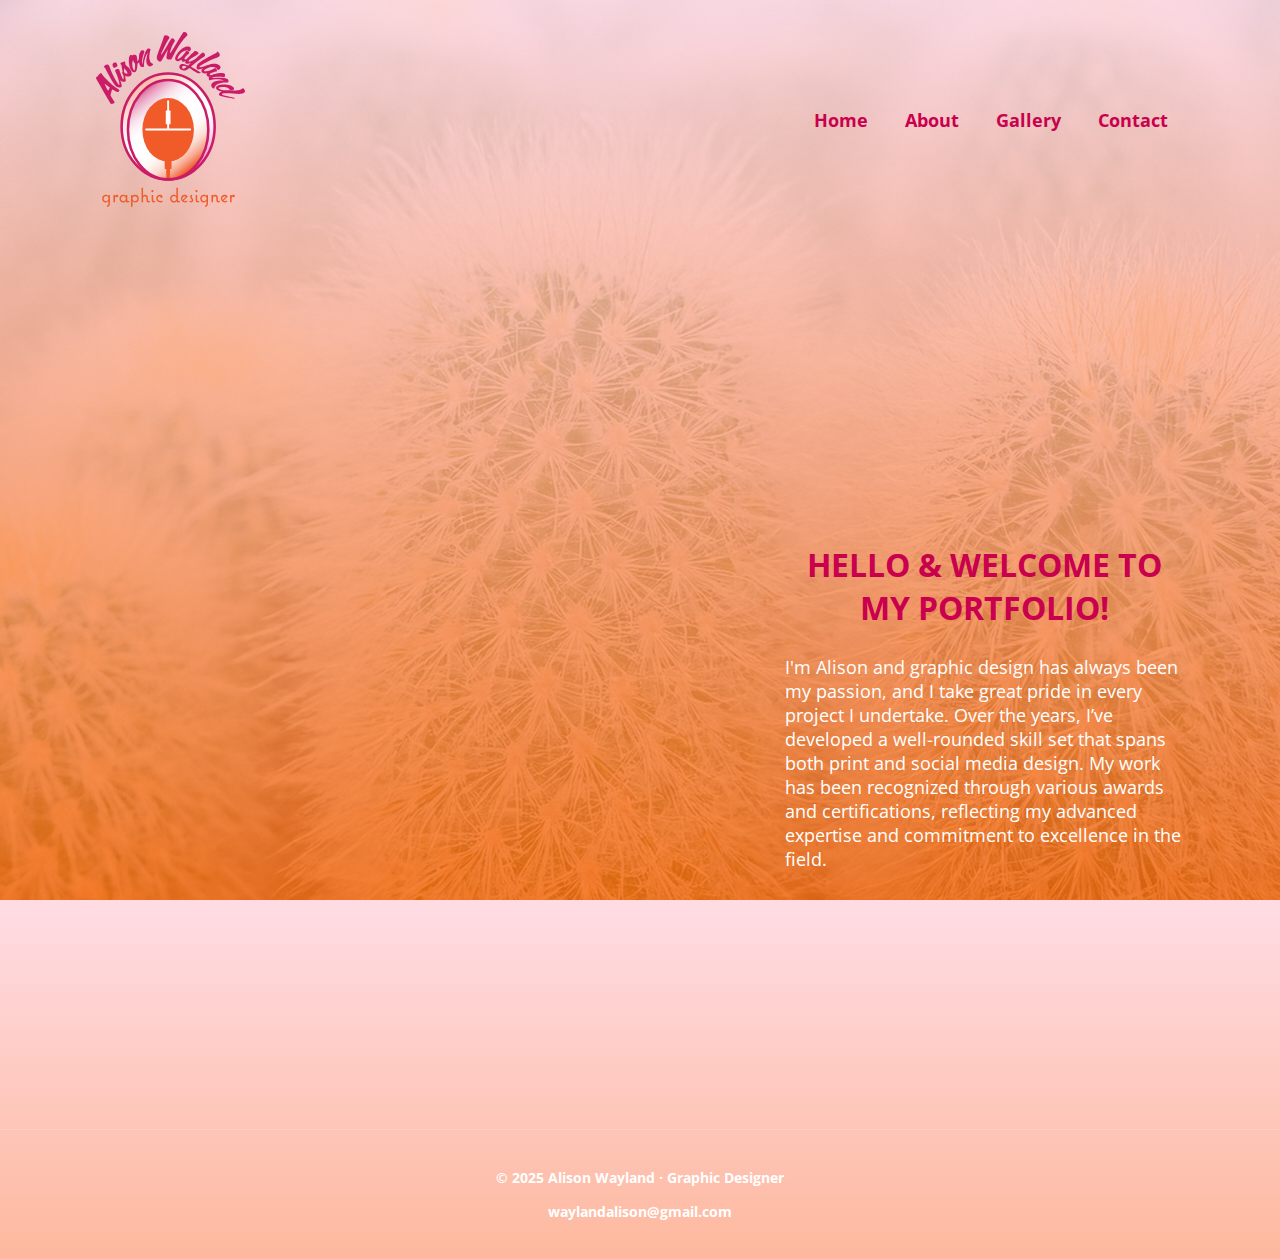
<file: index.html>
<!DOCTYPE html>
<html lang="en">
<head>
  <meta charset="UTF-8" />
  <meta name="viewport" content="width=device-width, initial-scale=1.0" />
  <title>My Portfolio</title>
  <link rel="stylesheet" href="styles.css" />
  <link href="https://fonts.googleapis.com/css2?family=Great+Vibes&family=Open+Sans&display=swap" rel="stylesheet">
</head>
<body>
  <div class="page-wrapper">

    <div class="intro-gradient">

    <!-- HEADER -->
    <header>
      <div class="header-container">
        <a href="index.html" class="logo-link">
          <img src="images/logoforsite.svg" alt="Alison Wayland Logo" class="site-logo">
      </a>

        <nav>
          <a href="index.html">Home</a>
          <a href="about.html">About</a>
          <a href="gallery.html">Gallery</a>
          <a href="contact.html">Contact</a>
        </nav>
      </div>
    </header>

  <main>
    <div class="intro">
      <div class="image">
        <img src="images/me2.jpg" alt="Portrait of Alison Wayland" class="intro-photo fade-in">
      </div>
    <div class="text">
      <h2>HELLO & WELCOME TO MY PORTFOLIO!</h2>
        <p>I'm Alison and graphic design has always been my passion, and I take great pride in every project I undertake. Over the years, I’ve
        developed a well-rounded skill set that spans both print and social media design. My work has been recognized through
        various awards and certifications, reflecting my advanced expertise and commitment to excellence in the field.</p>
    </div>
  </div>
</div>
</main>

  <footer>
      <p>© 2025 Alison Wayland · Graphic Designer</p>
      <p><a href="mailto:waylandalison@gmail.com">waylandalison@gmail.com</a></p>
    </footer>

  <script src="script.js"></script>
</body>
</html>
</file>
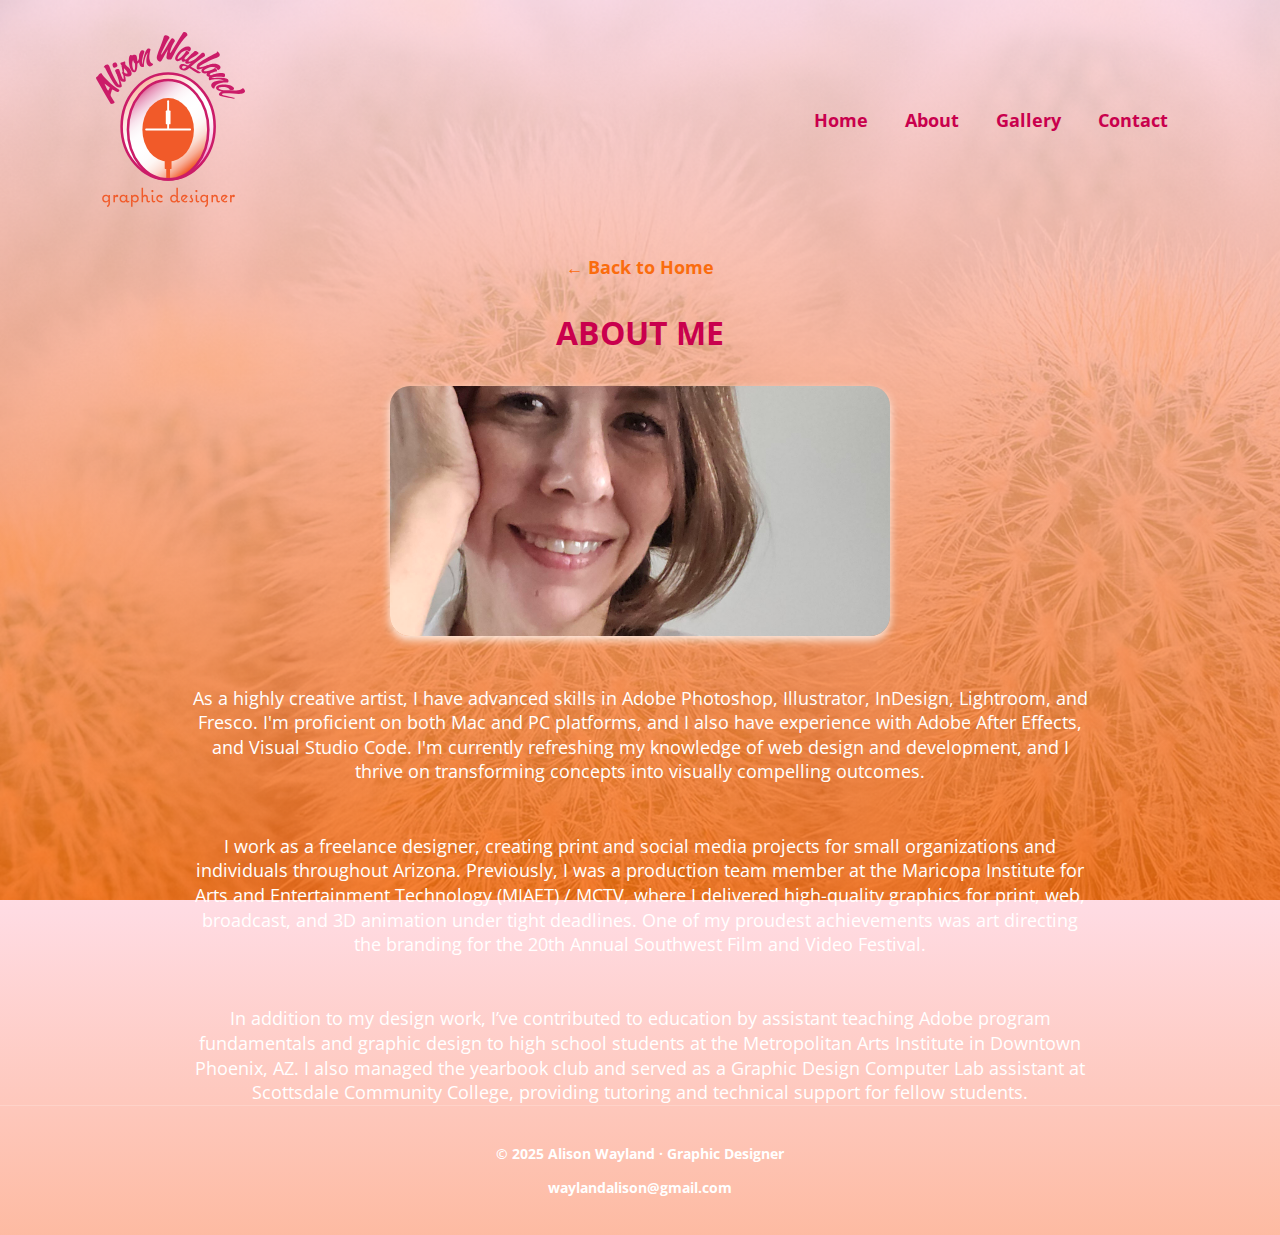
<file: about.html>
<!DOCTYPE html>
<html lang="en">
<head>
  <meta charset="UTF-8" />
  <meta name="viewport" content="width=device-width, initial-scale=1.0" />
  <title>About</title>
  <link rel="stylesheet" href="styles.css" />
  <link href="https://fonts.googleapis.com/css2?family=Great+Vibes&family=Open+Sans&display=swap" rel="stylesheet">
</head>
<body>
  <div class="page-wrapper">

    <!-- Header / Nav -->
    <header>
      <div class="header-container">
        <a href="index.html" class="logo-link">
          <img src="images/logoforsite.svg" alt="Alison Wayland Logo" class="site-logo">
        </a>
        <nav>
          <a href="index.html">Home</a>
          <a href="about.html">About</a>
          <a href="gallery.html">Gallery</a>
          <a href="contact.html">Contact</a>
        </nav>
      </div>
    </header>

    <!-- Main About Content -->
    <main>
      <section class="about-section">
        <a href="index.html" class="back-link">← Back to Home</a>
        <h2>ABOUT ME</h2>
        <div class="about-content">
            <img src="images/me4.jpg" alt="Alison Wayland smiling" class="about-photo">
            <p>
            As a highly creative artist, I have advanced skills in Adobe Photoshop, Illustrator, InDesign, Lightroom, and Fresco. I'm proficient on both Mac
            and PC platforms, and I also have experience with Adobe After Effects, and Visual Studio Code. I'm currently refreshing
            my knowledge of web design and development, and I thrive on transforming concepts into visually compelling outcomes.
            </p>
            <p>
            I work as a freelance designer, creating print and social media projects for small organizations and individuals throughout Arizona. Previously,
            I was a production team member at the Maricopa Institute for Arts and Entertainment Technology (MIAET) / MCTV, where I delivered high-quality graphics
            for print, web, broadcast, and 3D animation under tight deadlines. One of my proudest achievements was art directing the branding for the 20th
            Annual Southwest Film and Video Festival.
            </p>
            <p>
            In addition to my design work, I’ve contributed to education by assistant teaching Adobe program fundamentals and graphic design to high school
            students at the Metropolitan Arts Institute in Downtown Phoenix, AZ. I also managed the yearbook club and served as a Graphic Design Computer Lab assistant
            at Scottsdale Community College, providing tutoring and technical support for fellow students.
            </p>
        </div>

      </section>
    </main>

    <!-- Footer -->
    <footer>
      <p>© 2025 Alison Wayland · Graphic Designer</p>
      <p><a href="mailto:waylandalison@gmail.com">waylandalison@gmail.com</a></p>
    </footer>

  </div>
</body>
</html>
</file>
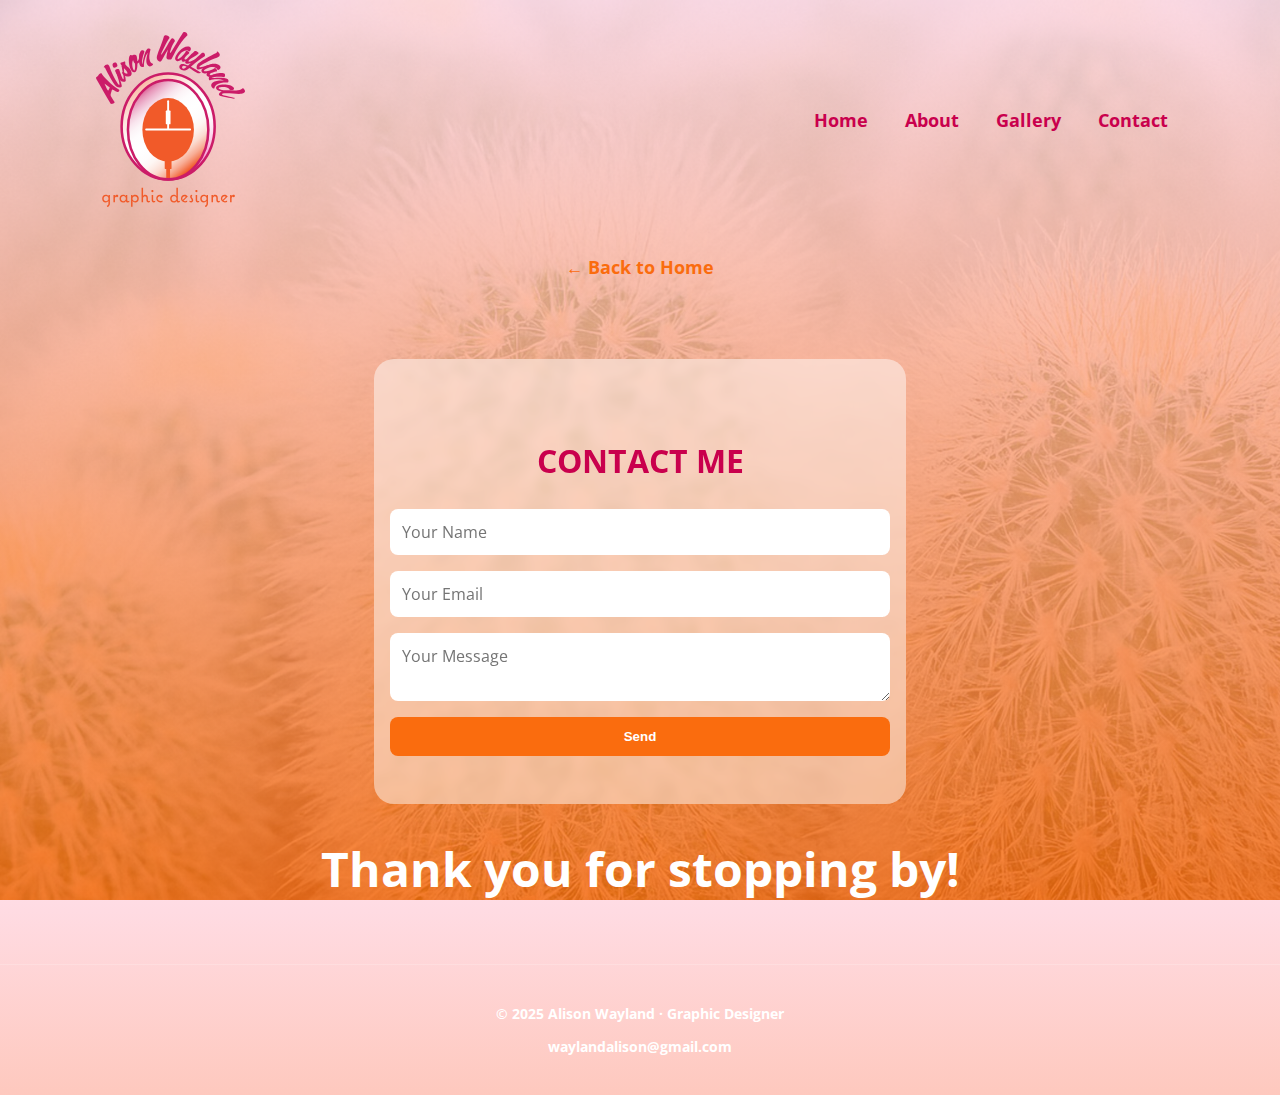
<file: contact.html>
<!DOCTYPE html>
<html lang="en">
<head>
  <meta charset="UTF-8" />
  <meta name="viewport" content="width=device-width, initial-scale=1.0" />
  <title>Contact</title>
  <link rel="stylesheet" href="styles.css" />
  <link href="https://fonts.googleapis.com/css2?family=Great+Vibes&family=Open+Sans&display=swap" rel="stylesheet">
</head>
<body>

  <div class="page-wrapper">
  <!-- Copy of your header/nav from index.html -->
  <header>
    <div class="header-container">
      <a href="index.html" class="logo-link">
          <img src="images/logoforsite.svg" alt="Alison Wayland Logo" class="site-logo">
        </a>
      <nav>
        <a href="index.html">Home</a>
        <a href="about.html">About</a>
        <a href="gallery.html">Gallery</a>
          <a href="contact.html">Contact</a>
      </nav>
    </div>
  </header>

  <a href="index.html" class="back-link">← Back to Home</a>

  <!-- Contact Me content -->
  <main>
  <section id="contact">
  <div class="bg-cactus"></div> <!-- faint cactus image -->
  <div class="form-content">
    
      <h2>CONTACT ME</h2>
      <form action="https://formsubmit.co/waylandalison@gmail.com" method="POST">
        <input type="text" name="name" placeholder="Your Name" required />
        <input type="email" name="email" placeholder="Your Email" required />
        <textarea name="message" placeholder="Your Message" required></textarea>
        <button type="submit">Send</button>
        <input type="hidden" name="_subject" value="New message from portfolio site!">
        <input type="hidden" name="_captcha" value="false">
      </form>
    </section>
  </main>

  <h4>Thank you for stopping by!</h4>

  <footer>
  <p>© 2025 Alison Wayland · Graphic Designer</p>
  <p><a href="mailto:waylandalison@gmail.com">waylandalison@gmail.com</a></p>
</footer>


</body>
</html>
</file>
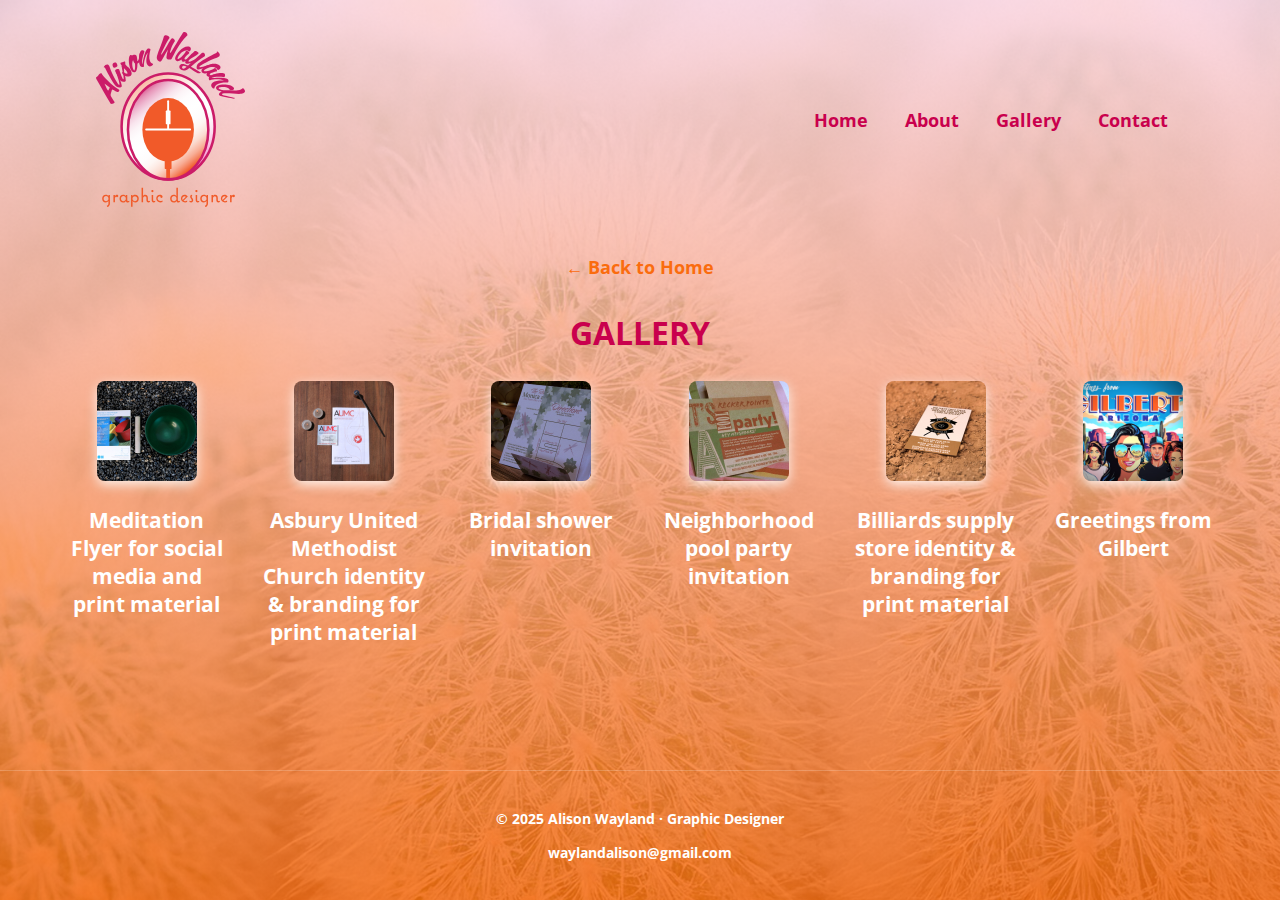
<file: gallery.html>
<!DOCTYPE html>
<html lang="en">
<head>
    <meta charset="UTF-8">
    <meta name="viewport" content="width=device-width, initial-scale=1.0">
    <title>Gallery</title>
</head>
<body>
    
</body>
</html><!DOCTYPE html>
<html lang="en">
<head>
  <meta charset="UTF-8" />
  <meta name="viewport" content="width=device-width, initial-scale=1.0" />
  <title>Gallery</title>
  <link rel="stylesheet" href="styles.css" />
  <link href="https://fonts.googleapis.com/css2?family=Great+Vibes&family=Open+Sans&display=swap" rel="stylesheet">
</head>
<body>
  <div class="page-wrapper">

    <!-- Header / Nav -->
    <header>
      <div class="header-container">
        <a href="index.html" class="logo-link">
          <img src="images/logoforsite.svg" alt="Alison Wayland Logo" class="site-logo">
        </a>
        <nav>
          <a href="index.html">Home</a>
          <a href="about.html">About</a>
          <a href="gallery.html">Gallery</a>
          <a href="contact.html">Contact</a>
        </nav>
      </div>
    </header>

    <!-- Gallery Content -->
    <main>
      <section class="gallery-section">
        <a href="index.html" class="back-link">← Back to Home</a>
        <h2>GALLERY</h2>
        <div class="gallery-grid">
           <div class="gallery-item">
                <a href="project-meditation.html">
                    <img src="images/meditationflyer.jpg" alt="Meditation Project">
                </a>
                <h3>Meditation Flyer for social media and print material</h3>
            </div>

            <div class="gallery-item">
                <a href="project-asbury.html">
                    <img src="images/asburypackage.jpg" alt="Asbury United Methodist Church Project">
                </a>
                <h3>Asbury United Methodist Church identity & branding for print material  </h3>
            </div>

            <div class="gallery-item">
                <a href="project-monica.html">
                    <img src="images/monicainvite1.jpg" alt="Bridal shower invitation">
                </a>
                <h3>Bridal shower invitation</h3>
            </div>

            <div class="gallery-item">
                <a href="project-poolparty.html">
                    <img src="images/poolparty.jpg" alt="Bridal shower invitation">
                </a>
                <h3>Neighborhood pool party invitation</h3>
            </div>

            <div class="gallery-item">
                <a href="project-poolworld.html">
                    <img src="images/poolworld.jpg" alt="Bridal shower invitation">
                </a>
                <h3>Billiards supply store identity & branding for print material </h3>
            </div>

            <div class="gallery-item">
                <a href="project-gilbertgreeting.html">
                  <img src="images/gilbertgreeting pic.png" alt="Greetings from Gilbert">
                </a>
                <h3>Greetings from Gilbert</h3>
            </div>
            
        </div>
      </section>
    </main>

    <!-- Footer -->
   <footer>
  <p>© 2025 Alison Wayland · Graphic Designer</p>
  <p><a href="mailto:waylandalison@gmail.com">waylandalison@gmail.com</a></p>
</footer>

<script src="script.js"></script>
</body>
</html>
</file>
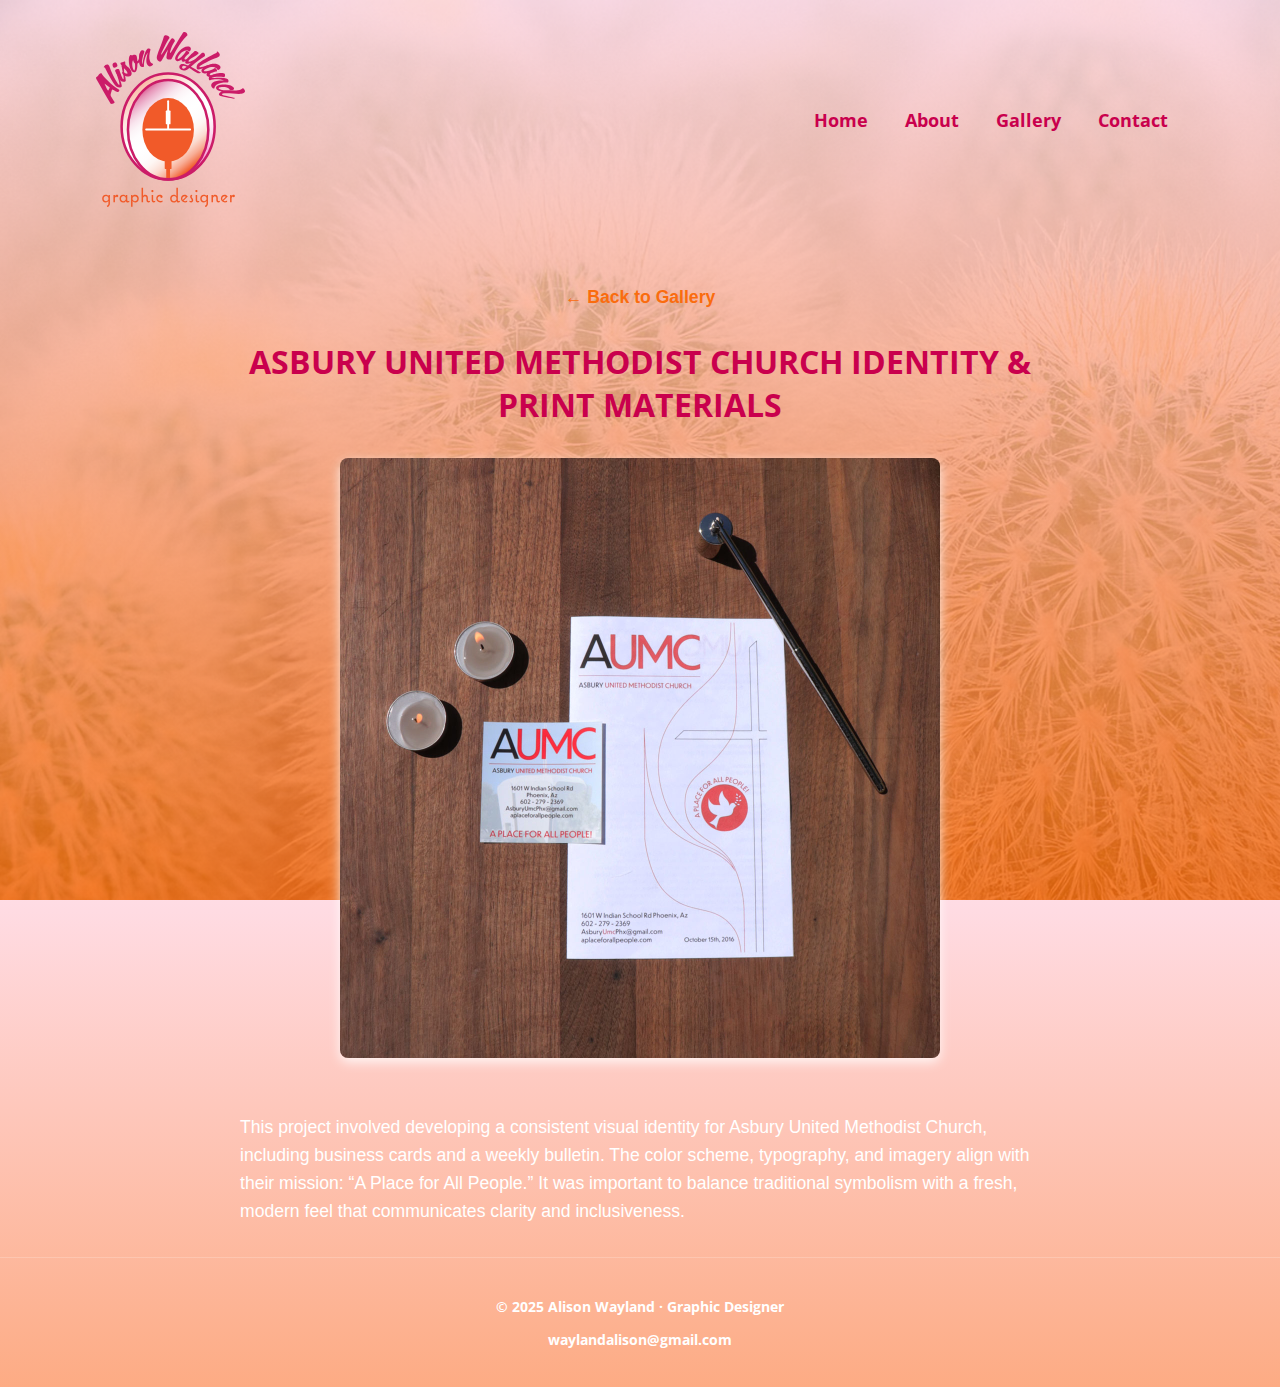
<file: project-asbury.html>
<!DOCTYPE html>
<html lang="en">
<head>
  <meta charset="UTF-8" />
  <meta name="viewport" content="width=device-width, initial-scale=1.0" />
  <title>Asbury UMC Project</title>
  <link rel="stylesheet" href="styles.css" />
  <link href="https://fonts.googleapis.com/css2?family=Great+Vibes&family=Open+Sans&display=swap" rel="stylesheet">
</head>
<body>
  <div class="page-wrapper">

    <!-- Header / Nav -->
    <header>
      <div class="header-container">
        <a href="index.html" class="logo-link">
          <img src="images/logoforsite.svg" alt="Alison Wayland Logo" class="site-logo">
        </a>
        <nav>
          <a href="index.html">Home</a>
          <a href="about.html">About</a>
          <a href="gallery.html">Gallery</a>
          <a href="contact.html">Contact</a>
        </nav>
      </div>
    </header>

    <!-- Project Content -->
    <main>
      <section class="project-detail">
        <a href="gallery.html" class="back-link">← Back to Gallery</a>
        <h2>ASBURY UNITED METHODIST CHURCH IDENTITY & PRINT MATERIALS</h2>
        <img src="images/asburypackage.jpg" alt="Asbury UMC Package" class="project-image">
        <p>
          This project involved developing a consistent visual identity for Asbury United Methodist Church, including business cards and a weekly bulletin. The color scheme, typography, and
          imagery align with their mission: “A Place for All People.” It was important to balance traditional symbolism with a fresh, modern feel that communicates clarity and inclusiveness.
        </p>
      </section>
    </main>

    <!-- Footer -->
    <footer>
      <p>© 2025 Alison Wayland · Graphic Designer</p>
      <p><a href="mailto:waylandalison@gmail.com">waylandalison@gmail.com</a></p>
    </footer>

  </div>
</body>
</html>
</file>
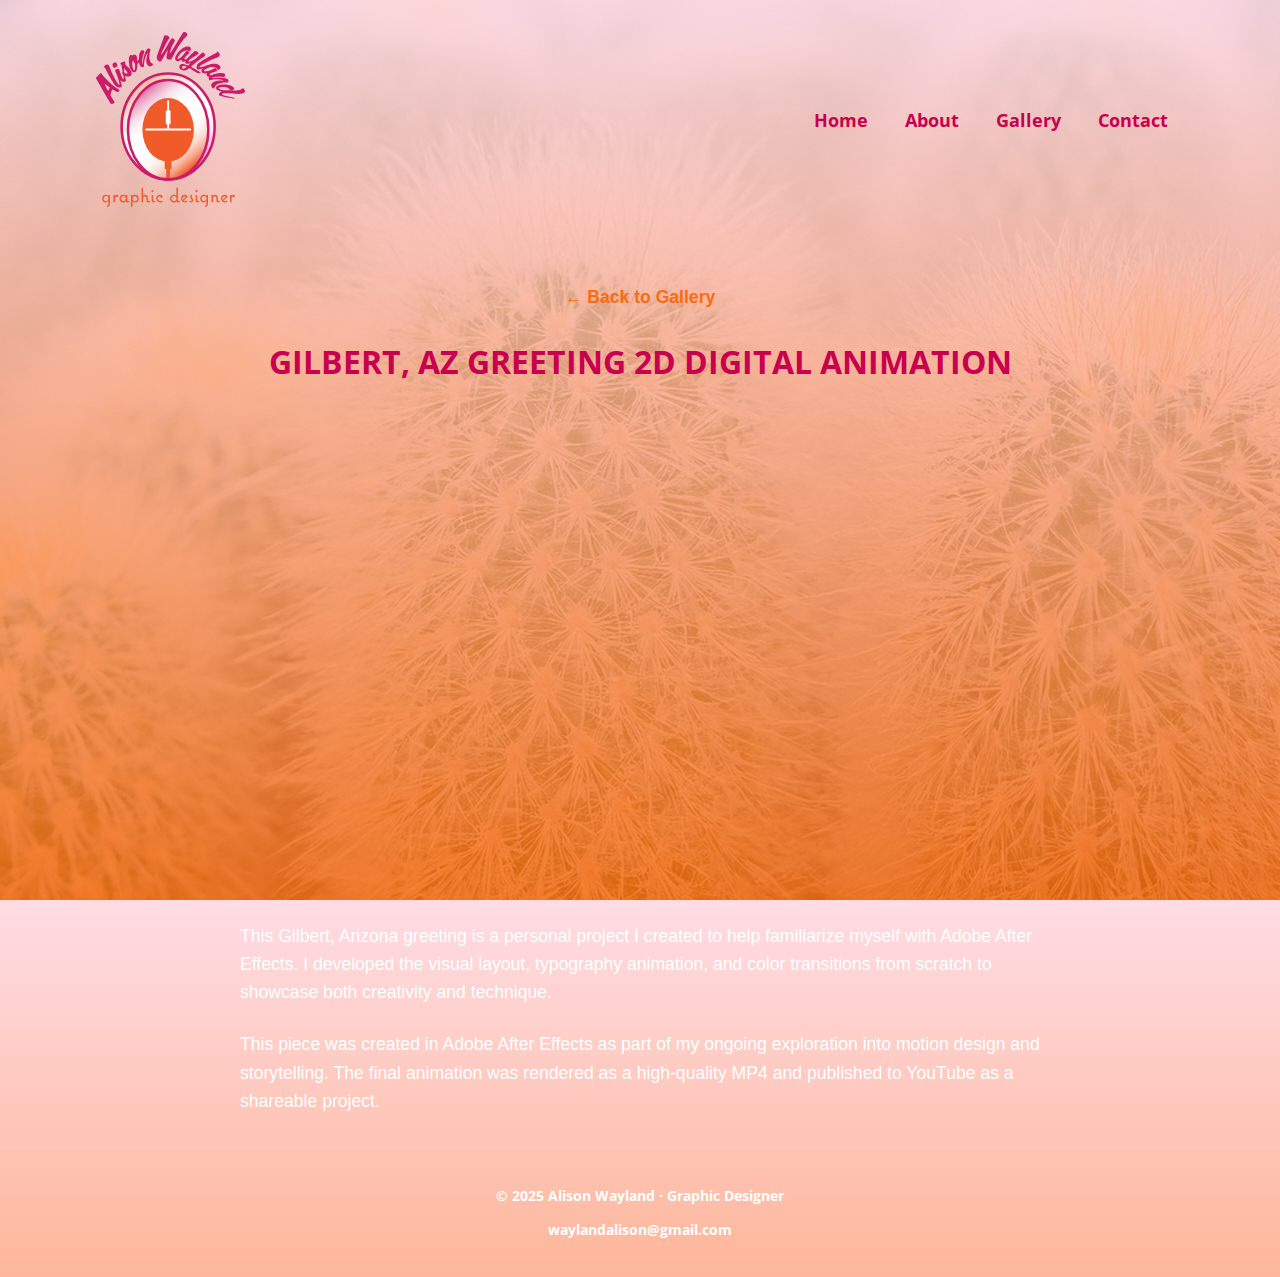
<file: project-gilbertgreeting.html>
<!DOCTYPE html>
<html lang="en">
<head>
  <meta charset="UTF-8" />
  <meta name="viewport" content="width=device-width, initial-scale=1.0" />
  <title>Gilbert Greeting Animation</title>
  <link rel="stylesheet" href="styles.css" />
  <link href="https://fonts.googleapis.com/css2?family=Great+Vibes&family=Open+Sans&display=swap" rel="stylesheet">
</head>
<body>
  <div class="page-wrapper">

    <!-- Header / Nav -->
    <header>
      <div class="header-container">
        <a href="index.html" class="logo-link">
          <img src="images/logoforsite.svg" alt="Alison Wayland Logo" class="site-logo">
        </a>
        <nav>
          <a href="index.html">Home</a>
          <a href="about.html">About</a>
          <a href="gallery.html">Gallery</a>
          <a href="contact.html">Contact</a>
        </nav>
      </div>
    </header>

    

    <!-- Main Project Content -->
    <main>
      <section class="project-detail">
        <a href="gallery.html" class="back-link">← Back to Gallery</a>
        <h2>GILBERT, AZ GREETING 2D DIGITAL ANIMATION</h2>

        <!-- YouTube Embed or Video Preview -->
        <div class="video-wrapper">
          <iframe width="560" height="315" src="https://www.youtube.com/embed/Y6KiGLggH7U" title="Gilbert Greeting" frameborder="0" allowfullscreen></iframe>
        </div>

        <!-- Project Description -->
        <p>
          This Gilbert, Arizona greeting is a personal project I created to help familiarize myself with Adobe After Effects. I developed the visual layout, typography animation, and color transitions from scratch to showcase both creativity and technique.
        </p>
        <p>
          This piece was created in Adobe After Effects as part of my ongoing exploration into motion design and storytelling. The final animation was rendered as a high-quality MP4 and published to YouTube as a shareable project.
        </p>
      </section>
    </main>

    <!-- Footer -->
    <footer>
      <p>© 2025 Alison Wayland · Graphic Designer</p>
      <p><a href="mailto:waylandalison@gmail.com">waylandalison@gmail.com</a></p>
    </footer>

  </div>
</body>
</html>
</file>
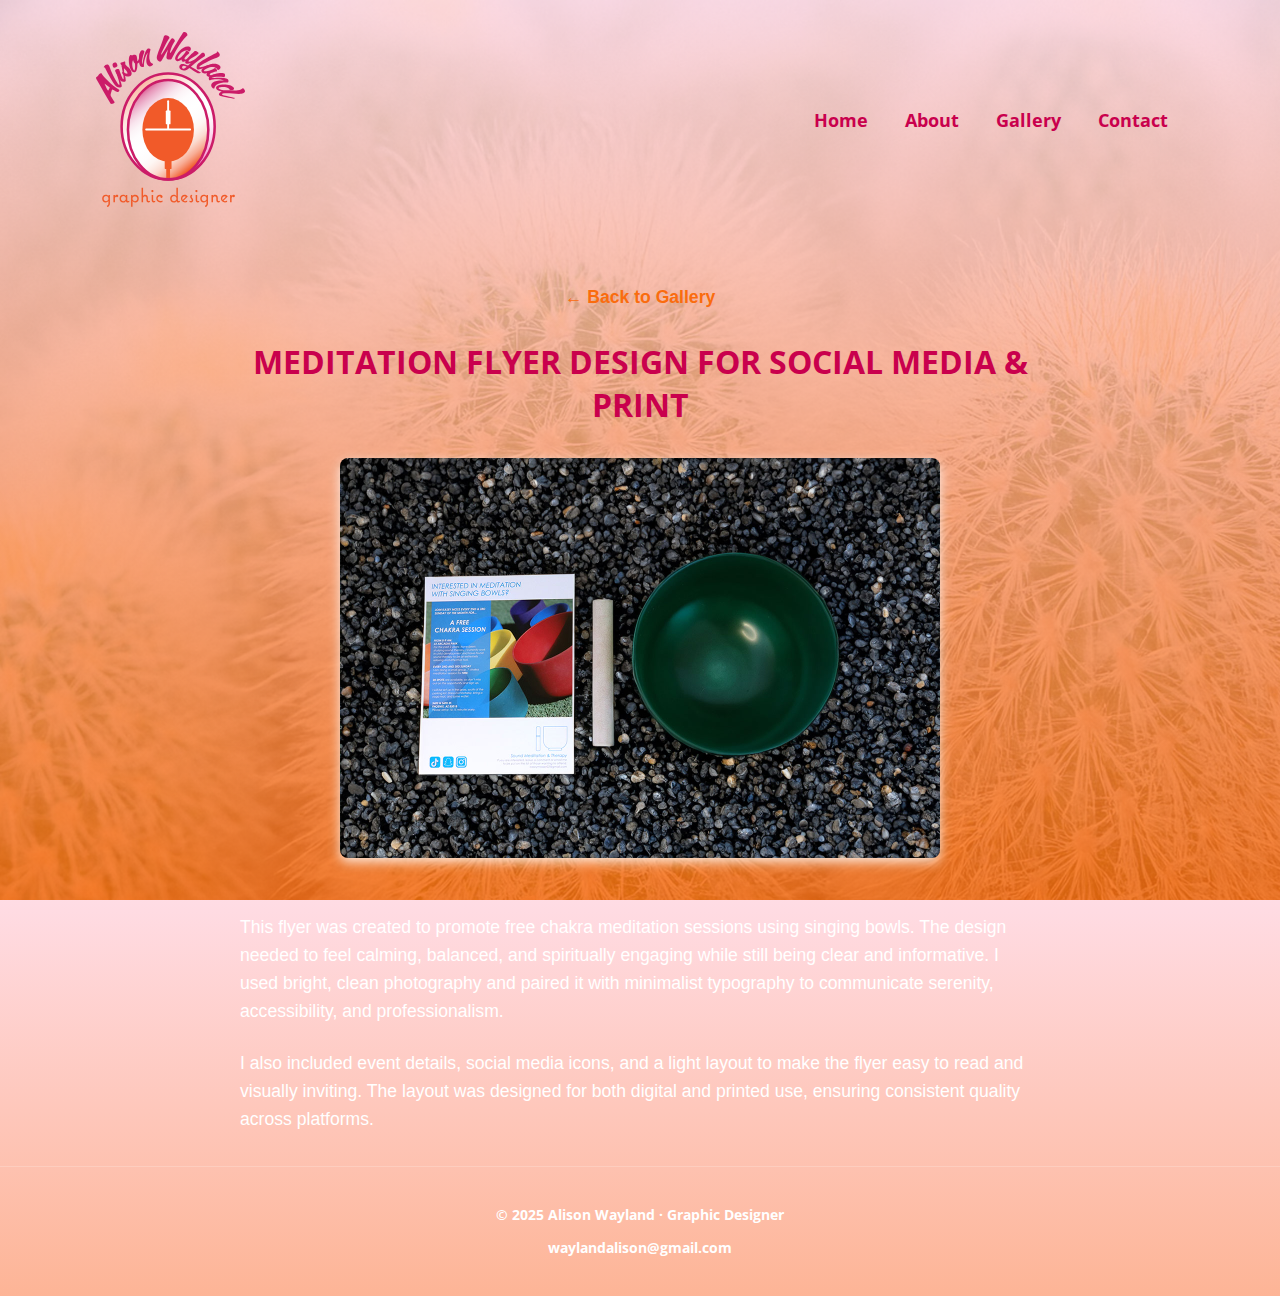
<file: project-meditation.html>
<!DOCTYPE html>
<html lang="en">
<head>
  <meta charset="UTF-8" />
  <meta name="viewport" content="width=device-width, initial-scale=1.0" />
  <title>Meditation Flyer Project</title>
  <link rel="stylesheet" href="styles.css" />
  <link href="https://fonts.googleapis.com/css2?family=Great+Vibes&family=Open+Sans&display=swap" rel="stylesheet">
</head>
<body>
  <div class="page-wrapper">

    
    <!-- Header / Nav -->
    <header>
      <div class="header-container">
        <a href="index.html" class="logo-link">
          <img src="images/logoforsite.svg" alt="Alison Wayland Logo" class="site-logo">
        </a>
        <nav>
          <a href="index.html">Home</a>
          <a href="about.html">About</a>
          <a href="gallery.html">Gallery</a>
          <a href="contact.html">Contact</a>
        </nav>
      </div>
    </header>

    <!-- Main Project Content -->
    <main>
      <section class="project-detail">
        <a href="gallery.html" class="back-link">← Back to Gallery</a>
        <h2>MEDITATION FLYER DESIGN FOR SOCIAL MEDIA & PRINT</h2>
        <img src="images/meditationflyer.jpg" alt="Meditation Flyer" class="project-image">
        <p>
          This flyer was created to promote free chakra meditation sessions using singing bowls. The design needed to feel calming, balanced, and spiritually engaging while still being clear and informative. I used bright, clean photography and paired it with minimalist typography to communicate serenity, accessibility, and professionalism.
        </p>
        <p>
          I also included event details, social media icons, and a light layout to make the flyer easy to read and visually inviting. The layout was designed for both digital and printed use, ensuring consistent quality across platforms.
        </p>
      </section>
    </main>

    <!-- Footer -->
    <footer>
      <p>© 2025 Alison Wayland · Graphic Designer</p>
      <p><a href="mailto:waylandalison@gmail.com">waylandalison@gmail.com</a></p>
    </footer>

  </div>
</body>
</html>
</file>
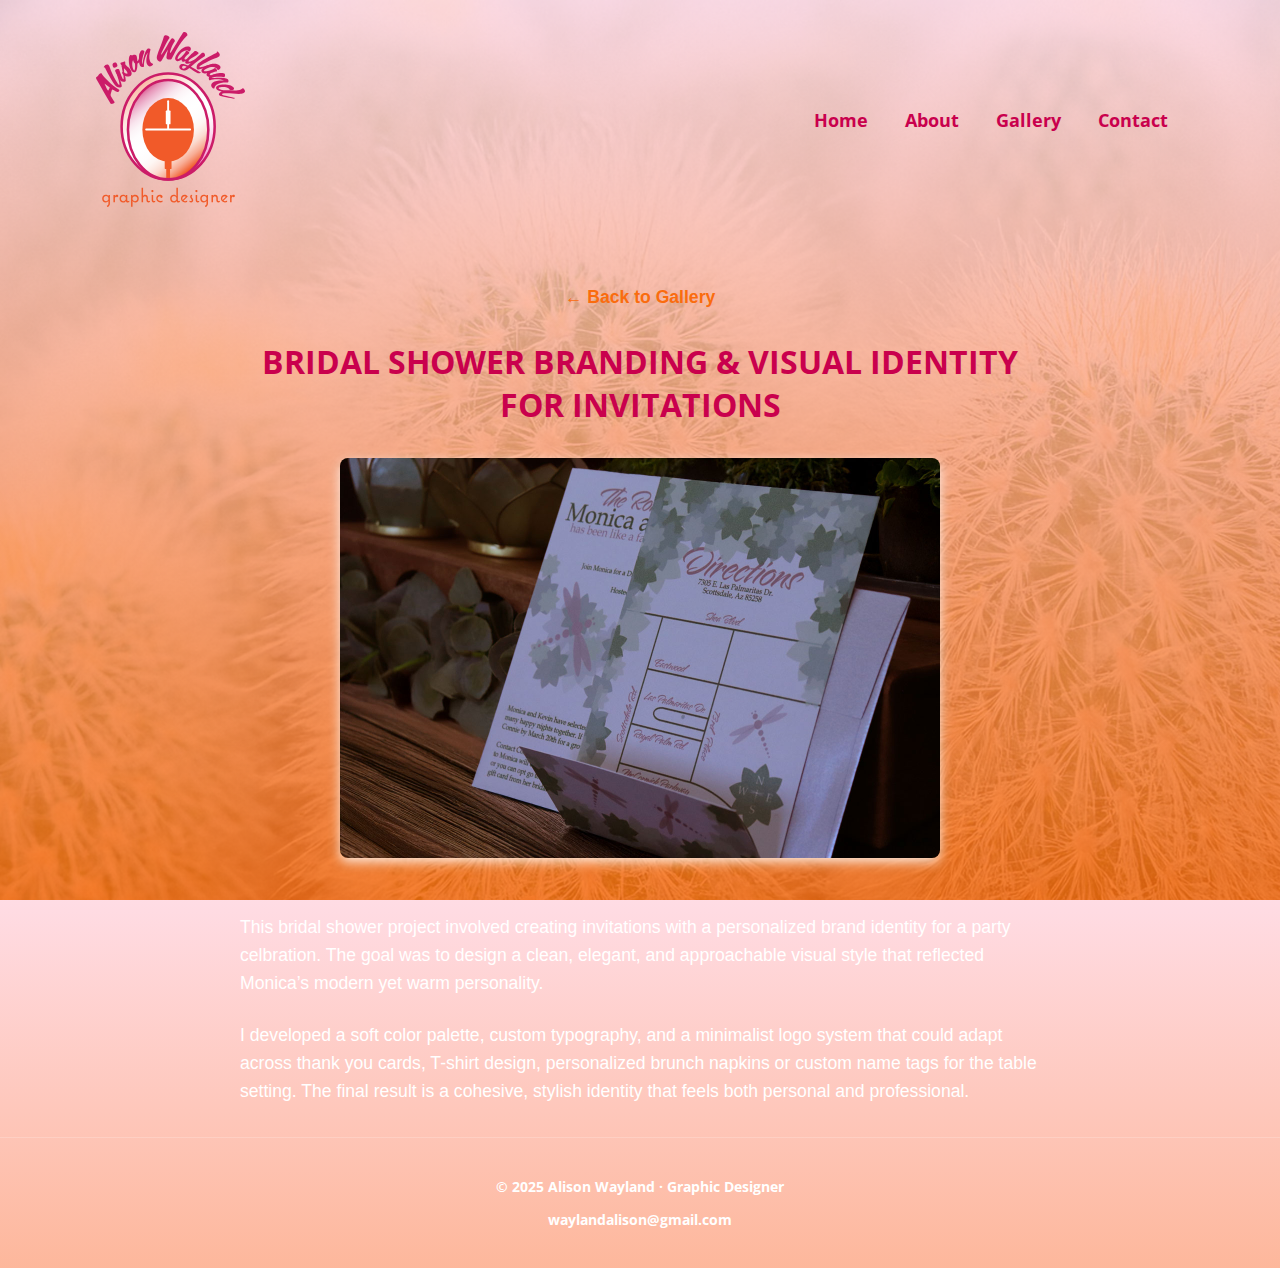
<file: project-monica.html>
<!DOCTYPE html>
<html lang="en">
<head>
  <meta charset="UTF-8" />
  <meta name="viewport" content="width=device-width, initial-scale=1.0" />
  <title>Monica Project</title>
  <link rel="stylesheet" href="styles.css" />
  <link href="https://fonts.googleapis.com/css2?family=Great+Vibes&family=Open+Sans&display=swap" rel="stylesheet">
</head>
<body>
  <div class="page-wrapper">

    <!-- Header / Nav -->
    <header>
      <div class="header-container">
        <a href="index.html" class="logo-link">
          <img src="images/logoforsite.svg" alt="Alison Wayland Logo" class="site-logo">
        </a>
        <nav>
          <a href="index.html">Home</a>
          <a href="about.html">About</a>
          <a href="gallery.html">Gallery</a>
          <a href="contact.html">Contact</a>
        </nav>
      </div>
    </header>

    <!-- Main Project Content -->
    <main>
      <section class="project-detail">
        <a href="gallery.html" class="back-link">← Back to Gallery</a>
        <h2>BRIDAL SHOWER BRANDING & VISUAL IDENTITY FOR INVITATIONS</h2>
        <img src="images/monicainvite1.jpg" alt="Monica Project Visual Design" class="project-image">
        <p>
          This bridal shower project involved creating invitations with a personalized brand identity for a party celbration. The goal was to design a clean, elegant, and approachable visual style that reflected Monica’s modern yet warm personality.
        </p>
        <p>
          I developed a soft color palette, custom typography, and a minimalist logo system that could adapt across thank you cards, T-shirt design, personalized brunch napkins or custom name tags for the table setting. The final result is a cohesive, stylish identity that feels both personal and professional.
        </p>
      </section>
    </main>

    <!-- Footer -->
    <footer>
      <p>© 2025 Alison Wayland · Graphic Designer</p>
      <p><a href="mailto:waylandalison@gmail.com">waylandalison@gmail.com</a></p>
    </footer>

  </div>
</body>
</html>
</file>
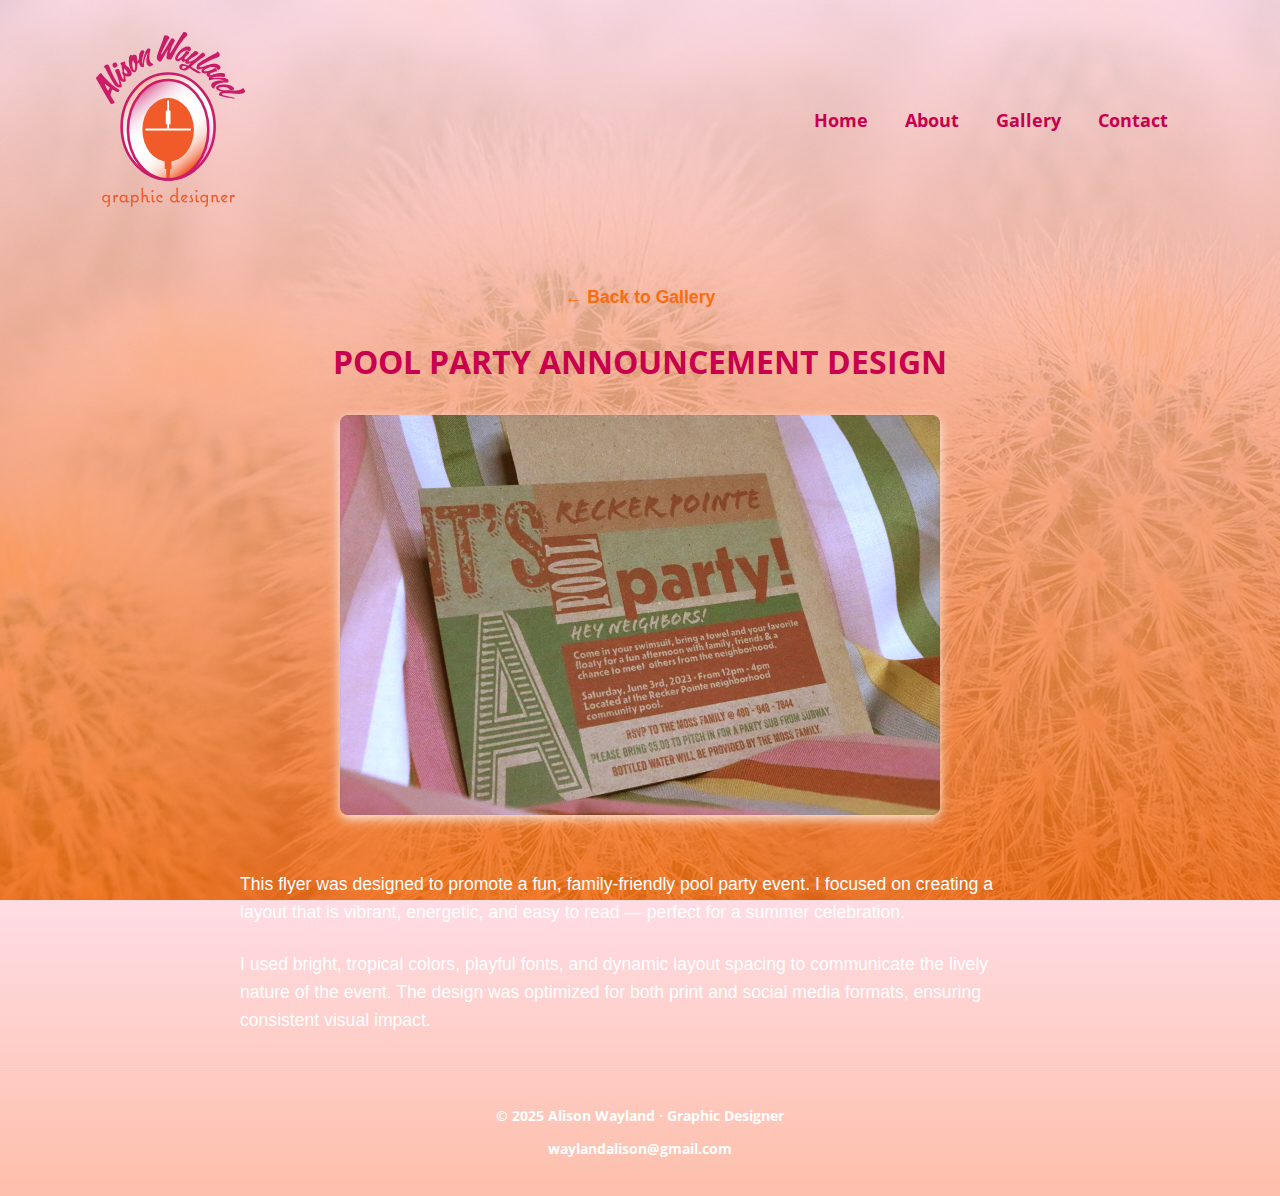
<file: project-poolparty.html>
<!DOCTYPE html>
<html lang="en">
<head>
  <meta charset="UTF-8" />
  <meta name="viewport" content="width=device-width, initial-scale=1.0" />
  <title>Pool Party Flyer Project</title>
  <link rel="stylesheet" href="styles.css" />
  <link href="https://fonts.googleapis.com/css2?family=Great+Vibes&family=Open+Sans&display=swap" rel="stylesheet">
</head>
<body>
  <div class="page-wrapper">

    <!-- Header / Nav -->
    <header>
      <div class="header-container">
        <a href="index.html" class="logo-link">
          <img src="images/logoforsite.svg" alt="Alison Wayland Logo" class="site-logo">
        </a>
        <nav>
          <a href="index.html">Home</a>
          <a href="about.html">About</a>
          <a href="gallery.html">Gallery</a>
          <a href="contact.html">Contact</a>
        </nav>
      </div>
    </header>

    <!-- Main Project Content -->
    <main>
      <section class="project-detail">
        <a href="gallery.html" class="back-link">← Back to Gallery</a>
        <h2>POOL PARTY ANNOUNCEMENT DESIGN</h2>
        <img src="images/poolparty.jpg" alt="Pool Party Flyer" class="project-image">
        <p>
          This flyer was designed to promote a fun, family-friendly pool party event. I focused on creating a layout that is vibrant, energetic, and easy to read — perfect for a summer celebration.
        </p>
        <p>
          I used bright, tropical colors, playful fonts, and dynamic layout spacing to communicate the lively nature of the event. The design was optimized for both print and social media formats, ensuring consistent visual impact.
        </p>
      </section>
    </main>

    <!-- Footer -->
    <footer>
      <p>© 2025 Alison Wayland · Graphic Designer</p>
      <p><a href="mailto:waylandalison@gmail.com">waylandalison@gmail.com</a></p>
    </footer>

  </div>
</body>
</html>
</file>
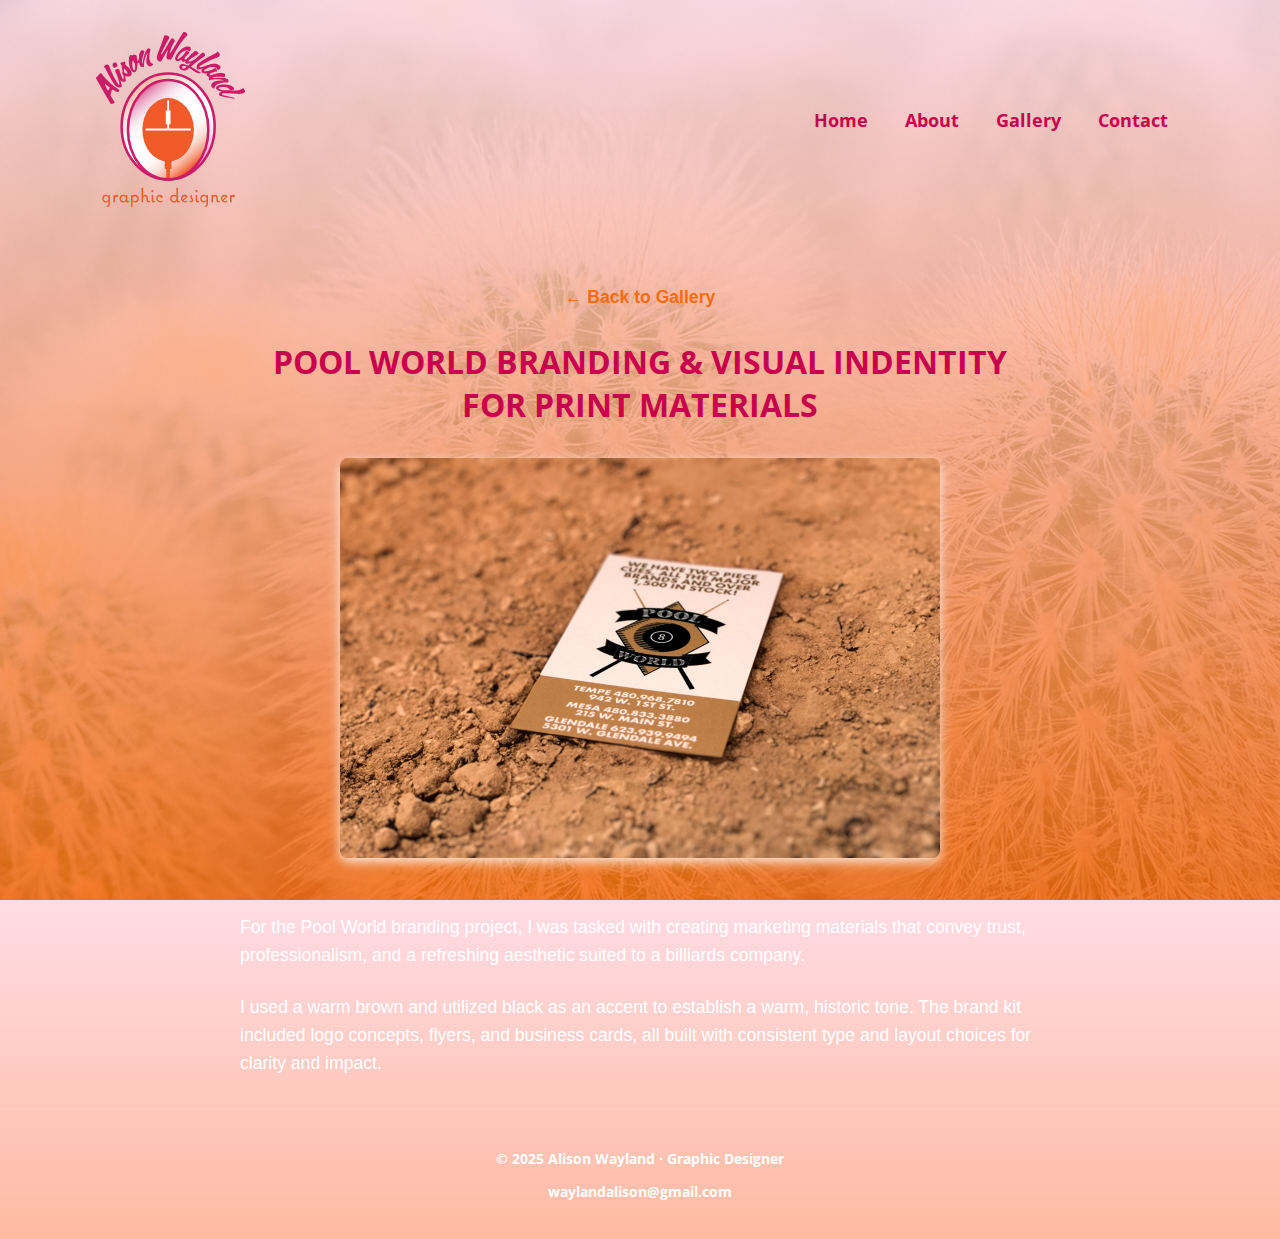
<file: project-poolworld.html>
<!DOCTYPE html>
<html lang="en">
<head>
  <meta charset="UTF-8" />
  <meta name="viewport" content="width=device-width, initial-scale=1.0" />
  <title>Pool World Project</title>
  <link rel="stylesheet" href="styles.css" />
  <link href="https://fonts.googleapis.com/css2?family=Great+Vibes&family=Open+Sans&display=swap" rel="stylesheet">
</head>
<body>
  <div class="page-wrapper">

    <!-- Header / Nav -->
    <header>
      <div class="header-container">
        <a href="index.html" class="logo-link">
          <img src="images/logoforsite.svg" alt="Alison Wayland Logo" class="site-logo">
        </a>
        <nav>
          <a href="index.html">Home</a>
          <a href="about.html">About</a>
          <a href="gallery.html">Gallery</a>
          <a href="contact.html">Contact</a>
        </nav>
      </div>
    </header>

    <!-- Main Project Content -->
    <main>
      <section class="project-detail">
        <a href="gallery.html" class="back-link">← Back to Gallery</a>
        <h2>POOL WORLD BRANDING & VISUAL INDENTITY FOR PRINT MATERIALS</h2>
        <img src="images/poolworld.jpg" alt="Pool World Marketing Design" class="project-image">
        <p>
          For the Pool World branding project, I was tasked with creating marketing materials that convey trust, professionalism, and a refreshing aesthetic suited to a billiards company.
        </p>
        <p>
          I used a warm brown and utilized black as an accent to establish a warm, historic tone. The brand kit included logo concepts, flyers, and business cards, all built with consistent type and layout choices for clarity and impact.
        </p>
        
      </section>
    </main>

    <!-- Footer -->
    <footer>
      <p>© 2025 Alison Wayland · Graphic Designer</p>
      <p><a href="mailto:waylandalison@gmail.com">waylandalison@gmail.com</a></p>
    </footer>

  </div>
</body>
</html>
</file>
<file: styles.css>
/* Fonts */
body {
  font-family: 'Open Sans', sans-serif;
  font-size: 1.1rem;
  background: 
    linear-gradient(to bottom, rgba(255, 214, 224, 0.85),rgba(250, 108, 14, 0.85)),
    url('images/cactus.jpg') no-repeat center center fixed;
  background-size: cover;
  text-align: center;
  margin: 0;
  padding: 0;
  color: #ffffff;
}

html, body {
  height: 90%;
  margin: 0;
}

p {
  text-align: left;
}

.page-wrapper {
  min-height: 100%;
  display: flex;
  flex-direction: column;
}

main {
  flex: 1;
}

nav a {
  margin: 0 1rem;
  text-decoration: none;
  color: #c9004d;
  font-weight: bold;
  font-family: 'Open Sans', sans-serif;
}

nav a:hover {
  color: #fdfdfd; /* change to your preferred highlight color */
  text-decoration: underline; /* optional underline */
  transition: color 0.3s ease; /* smooth fade effect */
  text-shadow: 0 0 6px #c9004d, 0 0 12px #cc9aad;

}

.site-logo:hover {
  filter: drop-shadow(0 0 8px #fa6c0e);
  transition: filter 0.3s ease;
}

.about-section {
  padding: 0rem 5rem; /* reduced horizontal padding */
  max-width: 100%;
  margin: 0 auto;
  background-color: transparent; /* ✅ Fully removes the box */
}

.about-section h2 {
  color: #c9004d;
  margin-bottom: 2rem;
}

.about-content {
  background-color: transparent;
  max-width: 1100px;      /* increase container width */
  margin: 0 auto;
  display: flex;
  gap: 1rem;
  display: flex;
  flex-direction: column;
  align-items: center;
  gap: 2rem;
}

.about-content p {
  max-width: 1200px;      /* wider than before */
  font-size: 1.1rem;
  font-family: 'Open Sans', sans-serif;
  color: #fff;
  line-height: 1.4;
  text-align: center;
  width: 100%;
  max-width: 900px; /* increased to stretch text horizontally */
  margin-bottom: 0rem;
}

.about-photo {
  width: 500px;
  height: 250px;
  object-fit: cover;
  border-radius: 20px;
  box-shadow: 0 4px 10px rgba(255, 255, 255, 0.842);
}


.site-logo {
  height: 175px; /* adjust size as needed */
  width: auto;
}

.logo-link {
  display: flex;
  align-items: center;
  text-decoration: none;
}

h1 {
  font-family: 'Open Sans', sans-serif;
  font-size: 4rem;
  margin-top: 1rem;
  color: #c9004d;
}

.fade-in {
  opacity: 0;
  transform: translateY(20px); /* optional slide effect */
  animation: fadeInUp 1.5s ease-out forwards;
  animation-delay: 0.3s; /* slight delay for smoother effect */
}

@keyframes fadeInUp {
  to {
    opacity: 1;
    transform: translateY(0);
  }
}

.intro {
  display: flex;
  flex-direction: row;
  justify-content: center;
  align-items: center;
  flex-wrap: wrap;
  gap: 4rem;
  margin-top: 2rem;
  padding: 0rem;
}

.intro .text {
  margin-top: 0rem; /* Try 1rem to 4rem depending on the look */
  max-width: 400px;
}


.intro img {
  margin-top: 8rem;
  width: 625px;
  height: 725px;
  border-radius: 20px;
  object-fit: cover;
  box-shadow: 0 4px 15px rgba(255, 255, 255, 0.842);
}

h2 {
  font-family: 'Open Sans', sans-serif;
  font-size: 2rem;
  margin-top: 2rem;
  color: #c9004d;
}

h4 {
  font-family: 'Open Sans', sans-serif;
  font-size: 3rem;
  margin-top: 2rem;
  color: #ffffff;
}

header {
  padding: 1rem;
}

.header-container {
  display: flex;
  justify-content: space-between;
  align-items: center;
  padding: 1rem 5rem; /* reduced horizontal padding */
  max-width: 100%;
}


.gallery-grid {
  display: grid;
  grid-template-columns: repeat(auto-fit, minmax(150px, 1fr));
  gap: 2rem;
  justify-items: center;
}


.gallery-grid {
  padding: 0 4rem; /* 4rem of space on left and right */
}

.gallery-grid img {
  width: 100px;
  height: 100px;
  aspect-ratio: 1 / 1; /* Forces the image to be square */
  object-fit: cover;   /* Crops to fill the square */
  border-radius: 8px;
  box-shadow: 0 4px 12px rgba(255, 255, 255, 0.842);
  transition: transform 0.3s ease;
  cursor: pointer;
  max-width: 185px;    /* Optional: controls how large each square is */
}



.video-wrapper {
  position: relative;
  padding-bottom: 56.25%; /* 16:9 ratio */
  padding-top: 25px;
  height: 0;
  margin-bottom: 2rem;
}

.video-wrapper iframe {
  position: absolute;
  top: 0;
  left: 0;
  width: 100%;
  height: 100%;
}


.description {
  background-color: #fff7f5;
  padding: 1.5rem;
  border-radius: 12px;
  box-shadow: 0 2px 8px rgba(255, 255, 255, 0.842);
}

.description ul {
  list-style-type: disc;
  padding-left: 1.5rem;
}

.project-detail {
  max-width: 800px;
  margin: 2rem auto;
  padding: 0 1rem;
  font-family: 'Helvetica', sans-serif;
}
.project-detail h2 {
  color: #c9004d;
  margin-bottom: 2rem;
}

.project-image {
  width: 100%;
  max-width: 600px;
  border-radius: 8px;
  box-shadow: 0 4px 12px rgba(255, 255, 255, 0.842);
  margin-bottom: 2rem;
}

.project-detail p {
  color: #ffffff;
  font-size: 1.1rem;
  line-height: 1.6;
  margin-bottom: 1.5rem;
}

.back-link {
  display: inline-block;
  margin-top: 1rem;
  color: #fa6c0e;
  text-decoration: none;
  font-weight: bold;
  transition: color 0.3s ease;
}

.back-link:hover {
  color: #ffffff; /* or another highlight color */
  text-decoration: underline; /* optional underline */
}

.back-link:hover {
  color: #ffffff;
  text-shadow: 0 0 8px #fa6c0e;
}

#contact {
  margin-top: 5rem; /* increase this number for more space */
  padding: 3rem 1rem;
  max-width: 500px;
  margin-left: auto;
  margin-right: auto;
  background-color: rgba(255, 255, 255, 0.479);
  border-radius: 20px;
  backdrop-filter: blur(4px);
}

form {
  display: flex;
  flex-direction: column;
  gap: 1rem;
  max-width: 500px;
  margin: 0 auto;
}

input, textarea {
  padding: 0.75rem;
  border: none;
  border-radius: 8px;
  font-size: 1rem;
  font-family: 'Open Sans', sans-serif;
}

button {
  padding: 0.75rem;
  background-color: #fa6c0e;
  color: white;
  font-weight: bold;
  border: none;
  border-radius: 8px;
  cursor: pointer;
  transition: background-color 0.3s ease;
}

button:hover {
  background-color: #e05c00;
}

html, body {
  height: 100%;
  margin: 0;
}

.page-wrapper {
  min-height: 100%;
  display: flex;
  flex-direction: column;
}

main {
  flex: 1;
}

footer {
  color: #fff;
  text-align: center;
  padding: 1.5rem 1rem;
  font-family: 'Open Sans', sans-serif;
  font-size: 0.9rem;
  font-weight: bold;
  border-top: 1px solid rgba(255, 255, 255, 0.2);
}

footer p {
  text-align: center;
}

footer a {
  color: #ffffff;
  text-decoration: none;
  font-weight: bold;
}

footer a:hover {
  text-decoration: underline;
}


@media (min-width: 768px) {
    .about-content p {
      max-width: 900px;
    h1 { font-size: 2.5rem; }
    h2 { font-size: 1.5rem; }
  }
}
</file>
